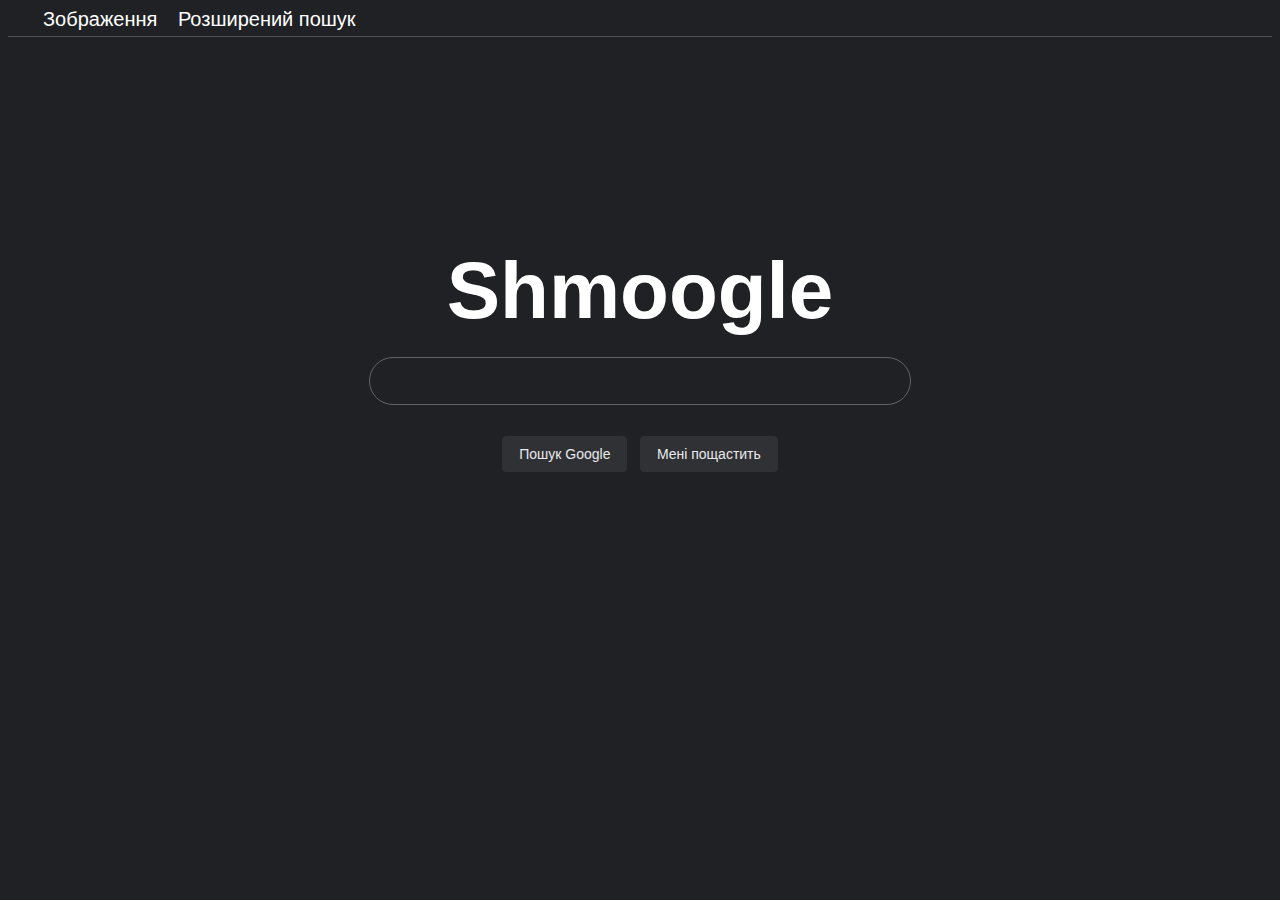
<file: index.html>
<!DOCTYPE html>
<html lang="en">
    <head>
        <title>Search</title>
        <link rel="stylesheet" href="style.css">
    </head>
    <body>
        <div class="header">
            <a href="./img-search.html">Зображення</a>
            <a href="#">Розширений пошук</a>
        </div>

        <div class="logo">
            Shmoogle
        </div>

        <div>
            <form action="https://google.com/search" method="GET">
                <div class="input">
                    <input id='search' type="text" name="q">
                </div>
                <div class="buttons">
                    <input class="btn" type="submit" name="btnK" value="Пошук Google">
                    <input class="btn" type="submit" name="btnI" value="Мені пощастить">
                </div>               
            </form>
        </div>
    </body>
</html>
</file>
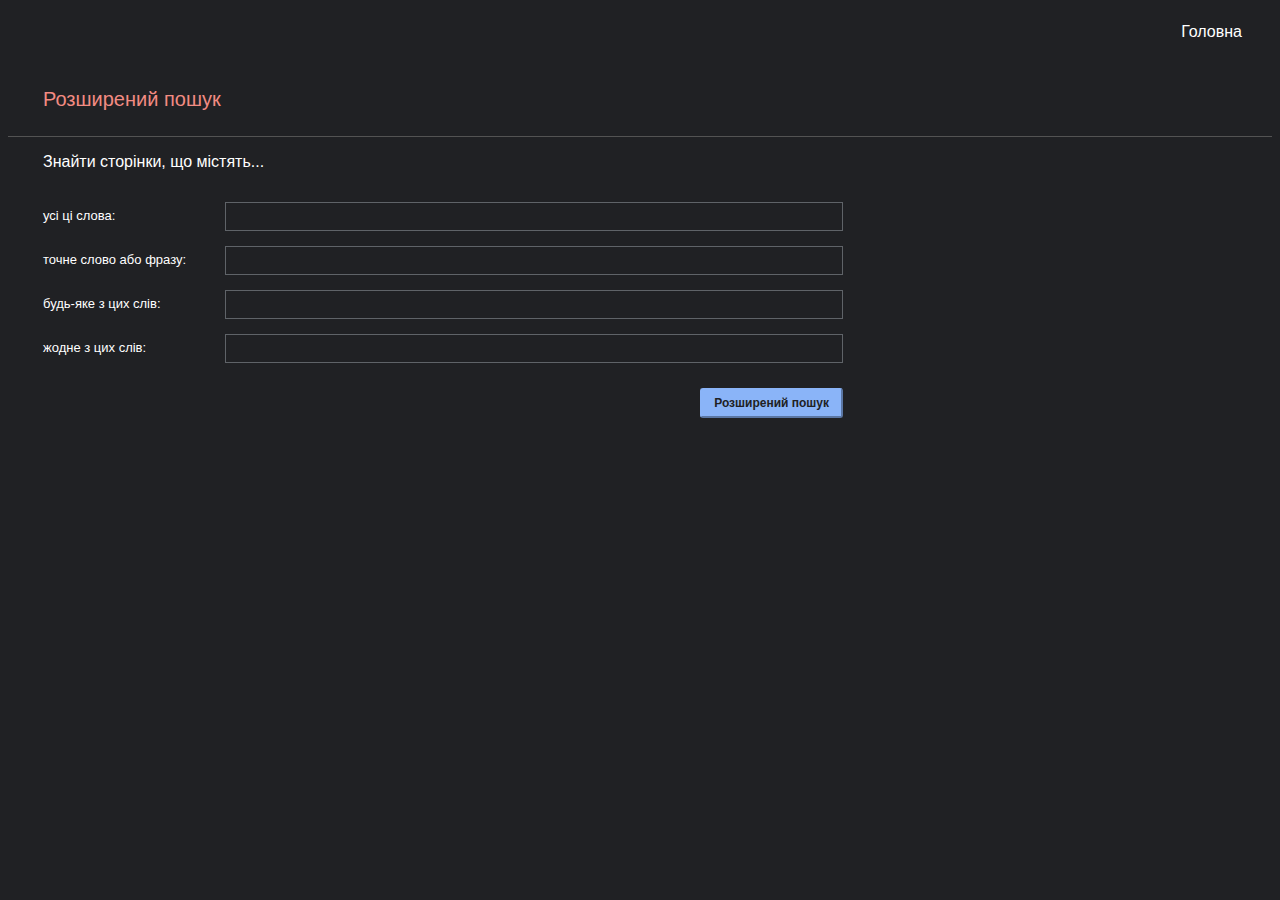
<file: adv-search.html>
<!DOCTYPE html>
<html lang="en">
    <head>
        <title>Search</title>
        <link rel="stylesheet" href="style.css">
    </head>
    <body>
        <div class="nav">
            <a href="./index.html">Головна</a>
        </div>

        <div class="header">
            <p>Розширений пошук</p>
        </div>

        <div class="title">
            <p>Знайти сторінки, що містять...</p>
        </div>

        <div class="input-fields">
            <form action="https://google.com/search" method="GET" name="f">
                <div class="input-field">
                    <div class="description">
                        <span>усі ці слова:</span>
                    </div>

                    <div>
                        <input class="input-adv" value="" name="as_q" type="text">
                    </div>
                </div>

                <div class="input-field">
                    <div class="description">
                        <span>точне слово або фразу:</span>
                    </div>

                    <div>
                        <input class="input-adv" value="" name="as_epq" type="text">
                    </div>
                </div>

                <div class="input-field">
                    <div class="description">
                        <span>будь-яке з цих слів:</span>
                    </div>

                    <div>
                        <input class="input-adv" value="" name="as_oq" type="text">
                    </div>
                </div>

                <div class="input-field">
                    <div class="description">
                        <span>жодне з цих слів:</span>
                    </div>

                    <div>
                        <input class="input-adv" value="" name="as_eq" type="text">
                    </div>
                </div>

                <div class="input-field">
                    <div class="description"></div>

                    <div>
                        <input class="adv-btn" value="Розширений пошук" type="submit">
                    </div>
                </div>
            </form>
        </div>

    </body>
</html>
</file>
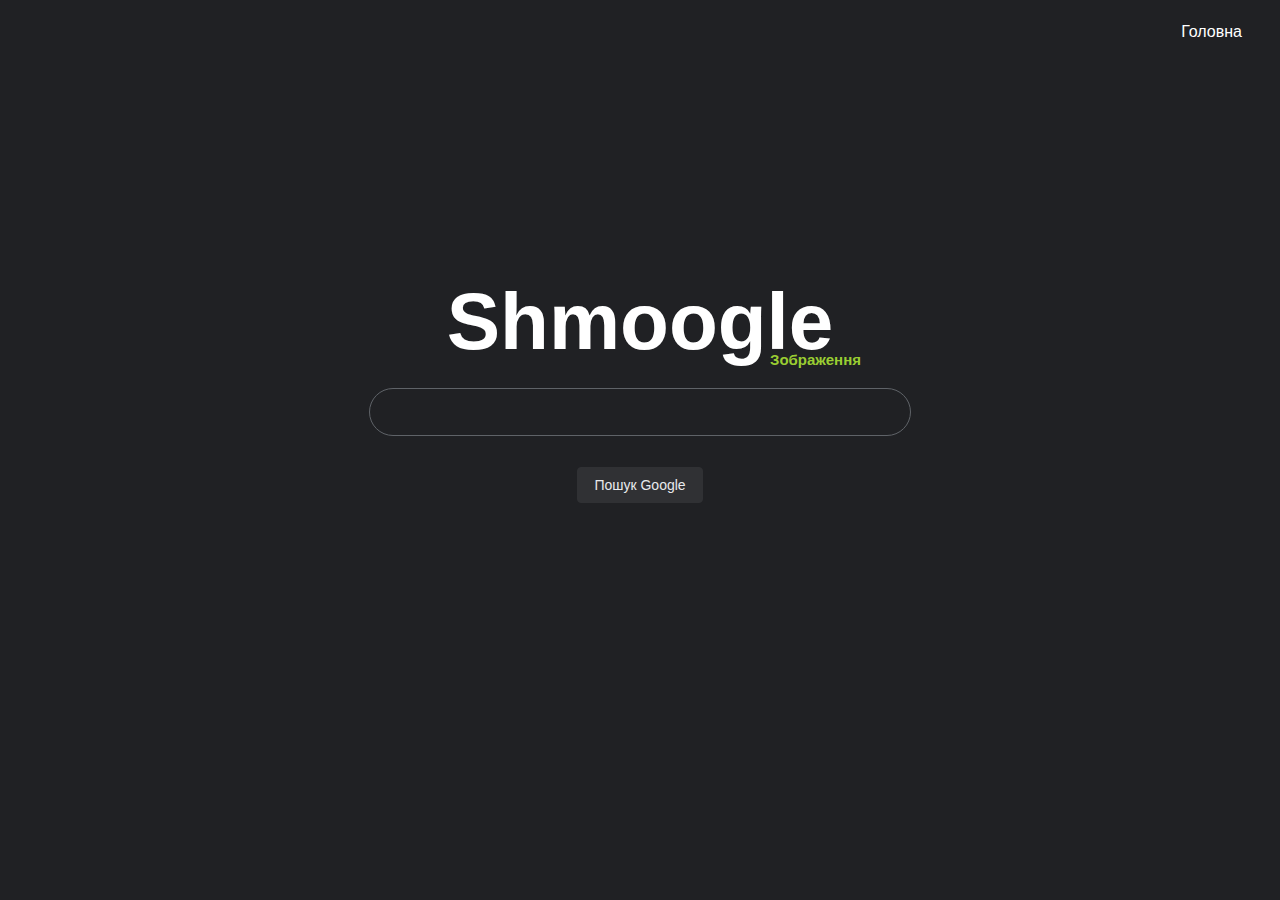
<file: img-search.html>
<!DOCTYPE html>
<html lang="en">
    <head>
        <title>Search</title>
        <link rel="stylesheet" href="style.css">
    </head>
    <body>
        <div class="nav">
            <a href="./index.html">Головна</a>
        </div>

        <div class="logo">
            Shmoogle
            <div class="subtitle">Зображення</div>
        </div>

        <div>
            <form action="https://google.com/search">
                <div class="input">
                    <input id='search' type="text" name="q">
                </div>
                <div class="buttons">
                    <input class="btn" type="submit" value="Пошук Google">
                    <input type="hidden" name="hl" value="uk">
                    <input type="hidden" name="tbm" value="isch">
                </div>               
            </form>
        </div>
    </body>
</html>
</file>
<file: style.css>
html {
  margin: 0;
  padding: 0;
  box-sizing: content-box;
}

body {
  background: #202124;
  font-family: arial,sans-serif;
  line-height: normal;
  color: white;
}

.nav {
  padding: 15px;
  height: 30px;
  text-align:right;
}

.header {
  font-size: 20px;
  color: #f28b82;
  padding: 0 35px 5px;
  border-bottom: 1px solid #535353;
}

a {
  color: white;
  text-decoration: none;
  margin-right: 15px;
}

a:hover {
  text-decoration: underline;
}

.logo {
  height: 300px;
  font-size: 80px;
  font-weight:700;
  display: flex;
  align-items: flex-end;
  justify-content: center;
  position: relative;
}

form{
  text-align: center;
}

#search {
  height: 46px;
  width: 500px;
  border-radius: 24px;
  border: 1px solid #5f6368;
  background-color: transparent;
  color:#e8eaed;
  font-size: 20px;
  margin: 20px 0;
  padding: 0 20px;
}

input:focus {
  outline: none;
}

.btn {
  background-color: #303134;
  border: 1px solid #303134;
  border-radius: 4px;
  height: 36px;
  margin: 11px 4px;
  padding: 0 16px;
  color: #e8eaed;
  font-size: 14px;
  cursor: pointer
}

.btn:hover {
  border: 1px solid #cacbce;
}

.title, .input-field {
  padding: 0 35px;
  width: 800px;
  display: flex;
  justify-content: space-between;
  margin-bottom: 15px;
}

.description {
  font-size: 13px;
  line-height: 28px;
}

.input-adv {
  width: 600px;
  background: #202124;
  border: 1px solid #5f6368;
  color: #bdc1c6;
  font-size: 13px;
  height: 25px;
  padding: 1px 8px;
}

.adv-btn {
  height: 30px;
  margin: 10px 0;
  padding: 0 12px;
  background: #8ab4f8;
  border-color: #8ab4f8;
  border-radius: 3px;
  color: #202124;
  font-size: 12px;
  font-weight: 700;
  cursor: pointer;
}

.adv-btn:hover {
  background: #adc9f7;
  border-color: #6585b8;
}

.subtitle {
  font-size: 15px;
  color:yellowgreen;
  position: absolute;
  left: calc(50% + 130px);
}
</file>
